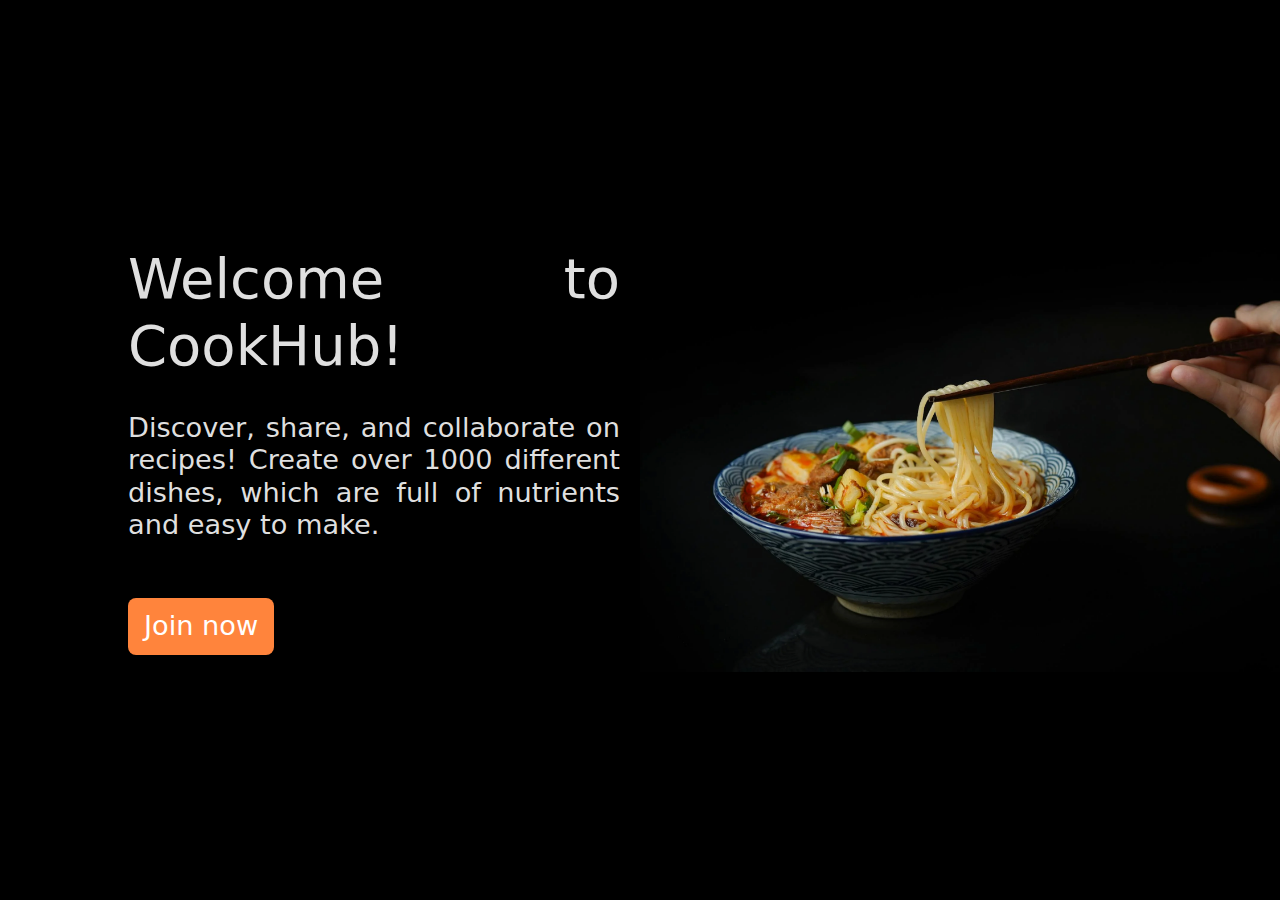
<file: HomePage/index.html>
<!DOCTYPE html>
<html lang="en">
<head>
    <meta charset="UTF-8">
    <meta name="viewport" content="width=device-width, initial-scale=1.0">
    <link href="https://cdn.jsdelivr.net/npm/bootstrap@5.3.3/dist/css/bootstrap.min.css" rel="stylesheet" integrity="sha384-QWTKZyjpPEjISv5WaRU9OFeRpok6YctnYmDr5pNlyT2bRjXh0JMhjY6hW+ALEwIH" crossorigin="anonymous">
    <style>
        body {
            background-color: rgb(0, 0, 0);
            display: flex;
            flex-direction: row;
            justify-content: center;
            align-items: center;
            height: 100vh;
            margin: 0;
        }

        div {
            text-align: center;
            margin-right: 20px;
            color: rgb(223, 223, 223);
            padding-left: 10%;
            text-align: justify;
        }

        h1 {
            font-size: 3.5em; 
        }

        h4 {
            font-size: 1.7em; 
        }
        
        .custom-button:hover {
            background: rgb(219, 110, 47);
        }

        .custom-button {
            background-color: rgb(255, 132, 60);
            border: rgb(255, 132, 60);
            color: white; 
            font-size: 1.7em;
        }

        img {
            max-width: 50%;
            height: auto;
            max-height: 100vh;
        }
    </style>
    <title>Home</title>
</head>
<body>

    <div>
        <h1>Welcome to CookHub!</h1>
        <br>
        <h4>Discover, share, and collaborate on recipes! Create over 1000 different dishes, which are full of nutrients and easy to make.</h4>
        <br>
        <br>
        <button type="button" id="joinNowButton" class="btn btn-secondary btn-lg custom-button">Join now</button>
    </div>
    <img src="./homeImg.png" alt="Photo of a ramen bowl.">

    
    <script>
        document.getElementById('joinNowButton').addEventListener('click', function() {
            window.location.href = './login/login.html';
        });
        
    </script>
    <script src="https://cdn.jsdelivr.net/npm/bootstrap@5.3.3/dist/js/bootstrap.bundle.min.js" integrity="sha384-YvpcrYf0tY3lHB60NNkmXc5s9fDVZLESaAA55NDzOxhy9GkcIdslK1eN7N6jIeHz" crossorigin="anonymous"></script>
</body>
</html>
</file>
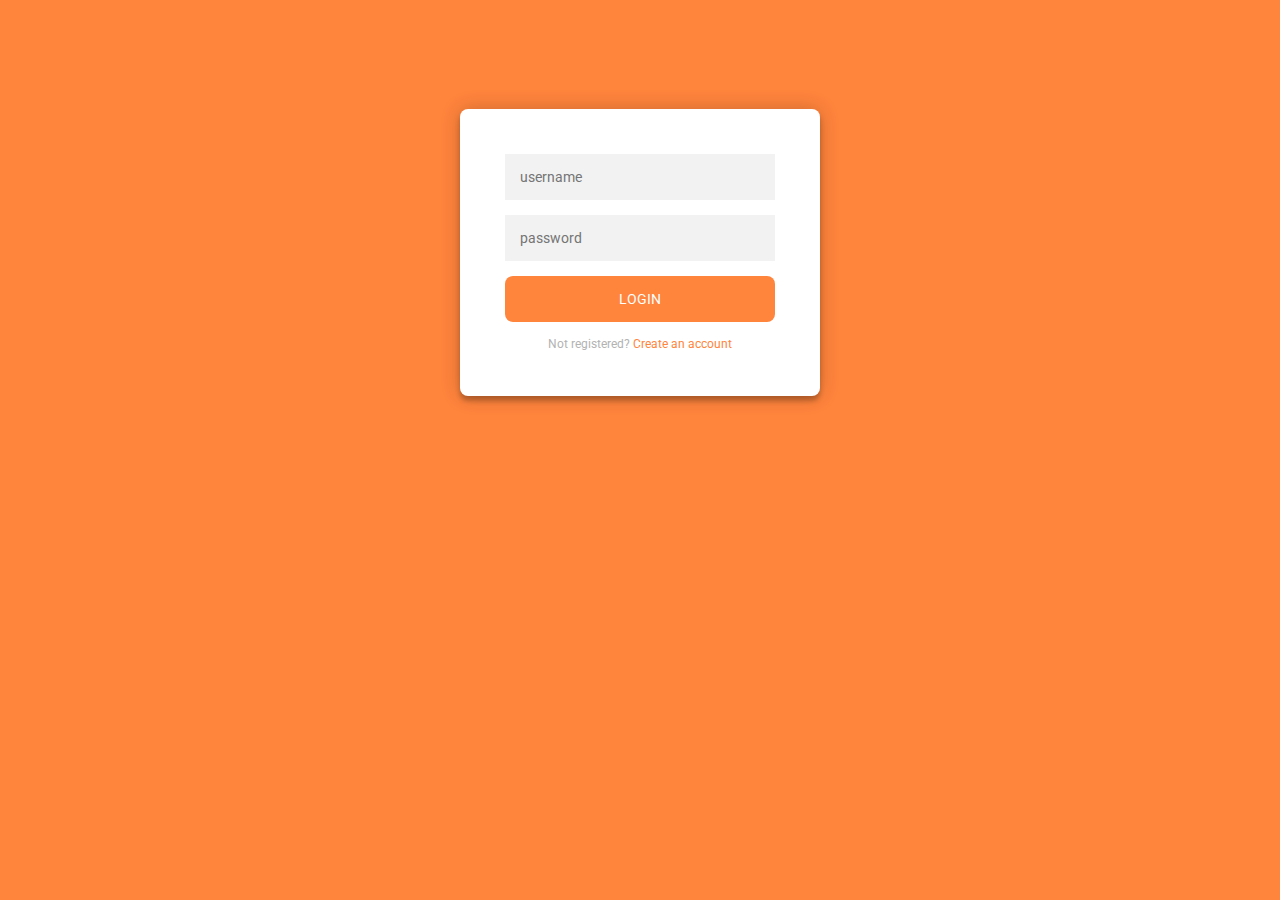
<file: LoginPage/login.html>
<!DOCTYPE html>
<html lang="en">
<head>
  <meta charset="UTF-8">
  <title>Login</title>
  <link rel="stylesheet" href="./style.css">
</head>
<body>
<div class="login-page">
  <div class="form">
    <form class="register-form">
      <input type="text" placeholder="email address"/>
      <input type="text" placeholder="username"/>
      <input type="text" placeholder="name"/>
      <input type="date" placeholder="date of birth"/> 
      <input type="password" placeholder="password"/>
      <button>create</button>
      <p class="message">Already registered? <a href="#">Sign In</a></p>
    </form>
    <form class="login-form">
      <input type="text" placeholder="username"/>
      <input type="password" placeholder="password"/>
      <button>login</button>
      <p class="message">Not registered? <a href="#">Create an account</a></p>
    </form>
  </div>
</div>

<script src='https://cdnjs.cloudflare.com/ajax/libs/jquery/2.1.3/jquery.min.js'></script>
<script src="./script.js"></script>
</body>
</html>
</file>
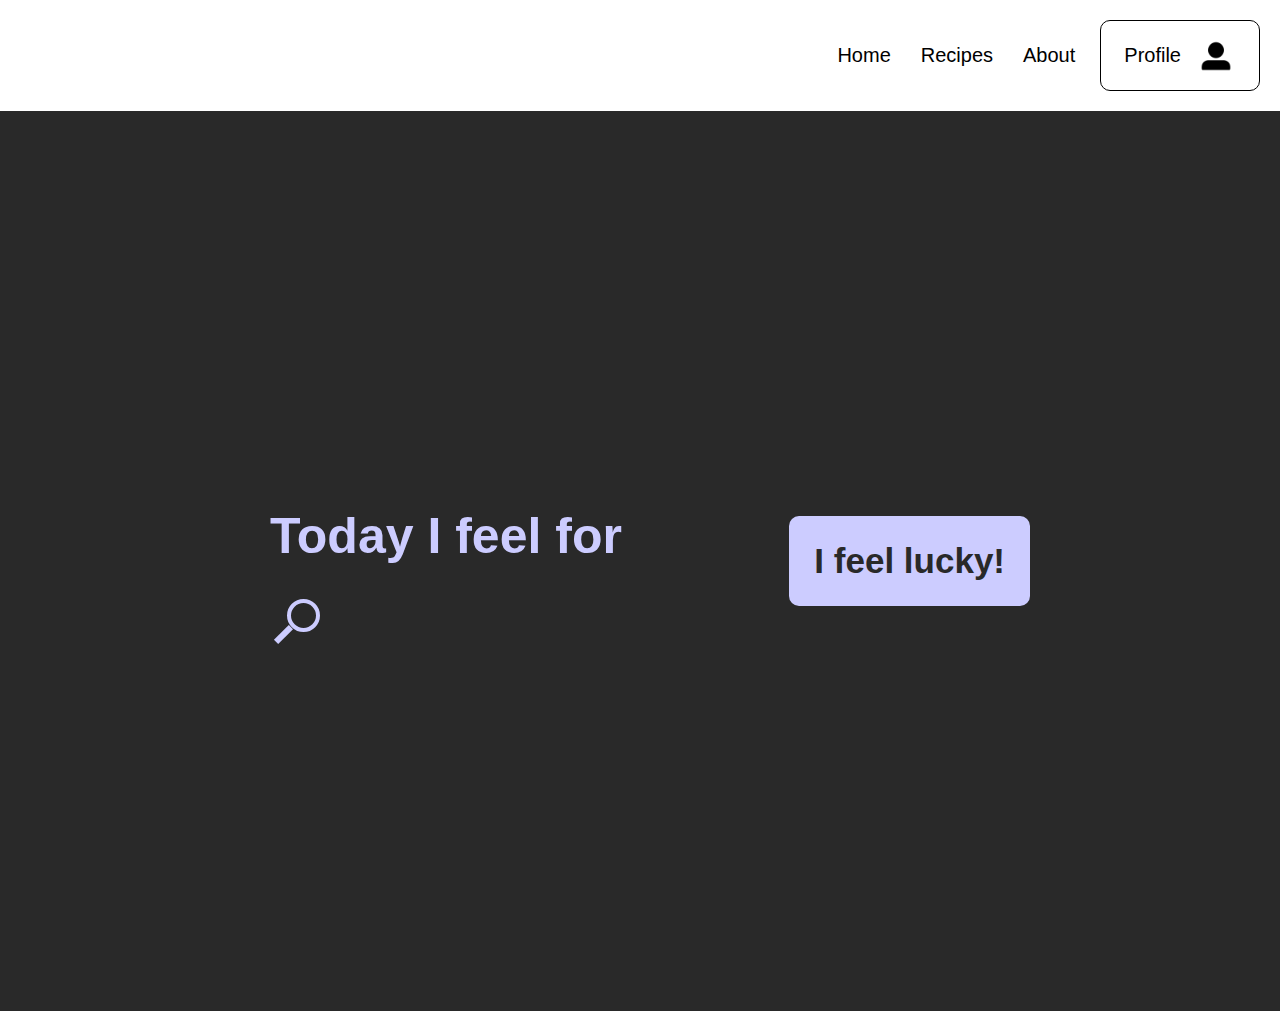
<file: MainPage/Home.html>
<!DOCTYPE html>
<html lang="ru">
<head>
<meta charset="UTF-8">
<meta name="viewport" content="width=device-width, initial-scale=1.0">
<title>Recipes</title>
<link rel="stylesheet" href="styles.css">
</head>
<body>
    <nav>
        <div class="navbar-left">
            
        </div>
        <div class="navbar-right">
            <a href="#">Home</a>
            <a href="#">Recipes</a>
            <a href="#">About</a>
            <div id="profile">
                <a href="#">Profile</a>
                <img src="profile_icon.png" alt="Иконка профиля" class="profile-icon">
            </div>
        </div>
    </nav>

    <section>
        <div id="search">
            <h1>Today I feel for </h1>
            <div id="search-bar">
                <span class="search-icon"></span>
                <form class="search" action="/search" method="get">
                    <input class="search" type="text" placeholder="Search"/>
                    <button type="submit" class="btn">Go</button>
                </form>
            </div>
        </div>
        <div id = "random">
            <a href="#" id="link">I feel lucky!</a>
        </div>
    </section>
    <script src="https://code.jquery.com/jquery-3.5.1.slim.min.js"></script>
    <script src="https://cdn.jsdelivr.net/npm/@popperjs/core@2.9.3/dist/umd/popper.min.js"></script>
    <script src="https://stackpath.bootstrapcdn.com/bootstrap/4.5.2/js/bootstrap.min.js"></script>
    <script src="script.js"></script>
</body>
</html>
</file>
<file: LoginPage/style.css>
@import url('https://fonts.googleapis.com/css?family=Roboto:300');

body {
  background: rgb(255, 132, 60);
  font-family: 'Roboto', sans-serif;
  -webkit-font-smoothing: antialiased;
  -moz-osx-font-smoothing: grayscale;
}

.login-page {
  width: 360px;
  padding: 8% 0 0;
  margin: auto;
}

.form {
  position: relative;
  z-index: 1;
  background: #ffffff;
  border-radius: 0.5rem;
  max-width: 360px;
  margin: 0 auto 100px;
  padding: 45px;
  text-align: center;
  box-shadow: 0 0 20px 0 rgba(0, 0, 0, 0.2), 0 5px 5px 0 rgba(0, 0, 0, 0.24);
}

.form input {
  font-family: 'Roboto', sans-serif;
  outline: 0;
  background: #f2f2f2;
  width: 100%;
  border: 0;
  margin: 0 0 15px;
  padding: 15px;
  box-sizing: border-box;
  font-size: 14px;
}

.form button {
  font-family: 'Roboto', sans-serif;
  text-transform: uppercase;
  outline: 0;
  background: rgb(255, 132, 60);
  width: 100%;
  border: 0;
  padding: 15px;
  color: #ffffff;
  font-size: 14px;
  -webkit-transition: all 0.3s ease;
  transition: all 0.3s ease;
  cursor: pointer;
  border-radius: 0.5rem;
}

.form button:hover,
.form button:active,
.form button:focus {
  background: rgb(219, 110, 47);
}

.form .message {
  margin: 15px 0 0;
  color: #b3b3b3;
  font-size: 12px;
}

.form .message a {
  color: rgb(255, 132, 60);
  text-decoration: none;
}

.form .register-form {
  display: none;
}

.container {
  position: relative;
  z-index: 1;
  max-width: 300px;
  margin: 0 auto;
}

.container:before,
.container:after {
  content: '';
  display: block;
  clear: both;
}

.container .info {
  margin: 50px auto;
  text-align: center;
}

.container .info h1 {
  margin: 0 0 15px;
  padding: 0;
  font-size: 36px;
  font-weight: 300;
  color: #1a1a1a;
}

.container .info span {
  color: #4d4d4d;
  font-size: 12px;
}

.container .info span a {
  color: #000000;
  text-decoration: none;
}

.container .info span .fa {
  color: #ef3b3a;
}

.form.animating {
  position: absolute;
  width: 100%;
}
</file>
<file: MainPage/styles.css>
:root 
{
--color-main: #ccf;

}

body 
{
    margin: 0;
    color: var(--color-main);
    font-family: 'Roboto', sans-serif;
    background-color: #292929;
}

nav 
{
    background-color: white;
    display: flex;
    justify-content: space-between;
    align-items: center;
    padding: 20px;
    /*border: 1px solid black;*/
    font-size: 20px;
}

.navbar-left a, .navbar-right a 
{
    color: black;
    text-decoration: none;
    margin: 15px;
}

.navbar-right 
{
    display: flex;
    align-items: center;
}

#profile 
{
    display: flex;
    align-items: center;
    padding: 8px;
    margin-left: 10px;
    border-radius: 10px;
    border: 1px solid black
}

.profile-icon 
{
    width: 40px;
    height: 40px;
    border-radius: 50%;
    margin-right: 15px;

}

section
{
    flex-direction: row;
    display: flex;
    align-items: center;
    justify-content: space-between;
}

#search
{
    min-height: 100vh;
    display: flex;
    justify-content: center;
    align-items: left;
    flex-direction: column;
    font-size: 25px;
    margin-left: 270px;
}

#random
{  
    display: flex;
    justify-content: center;
    margin-right: 250px;
    
}

#link
{
    color: #292929;
    text-decoration: none;
    font-weight: bold;
    font-size: 35px;
    padding: 25px;
    background-color: var(--color-main);
    border-radius: 10px;
}

#search-bar 
{
    display: flex;
}

form.search 
{
    display: inline-flex;
    max-width: 0;
    overflow: hidden;
    transition: 0.5s ease all;
}

form.search.open 
{
    max-width: 40em;
}

input.search 
{
    margin: 0 0.4em;
    border: none;
    background: none;
    border-bottom: 1px solid var(--color-main);
    color: inherit;
    font-family: inherit;
    font-size: 1.5em;
    min-width: 10em;
    width: 70vw;
    max-width: 20em;
}

input.search:focus 
{
    outline: none;
}

.btn 
{
    display: inline-block;
    background: none;
    color: var(--color-main);
    border: 1px solid;
    border-radius: 5px;
    font-size: 1.2em;
    min-width: 50px;
}

.btn:focus 
{
    outline: none;
    color: var(--color-background);
    background: var(--color-main);
}

.search-icon 
{
    display: inline-block;
    position: relative;
    width: 2em;
    height: 2em;
    cursor: pointer;
}

.search-icon:after 
{
    content: '';
    display: inline-block;
    position: absolute;
    width: 50%;
    height: 50%;
    border-radius: 50%;
    top: 0;
    right: 0;
    border: 4px solid var(--color-main);
}

.search-icon:before 
{
    content: '';
    display: inline-block;
    position: absolute;
    height: 0.25em;
    width: 42%;
    background: var(--color-main);
    top: 50%;
    transform-origin: 100% 50%;
    transform: rotateZ(-45deg);
}
</file>
